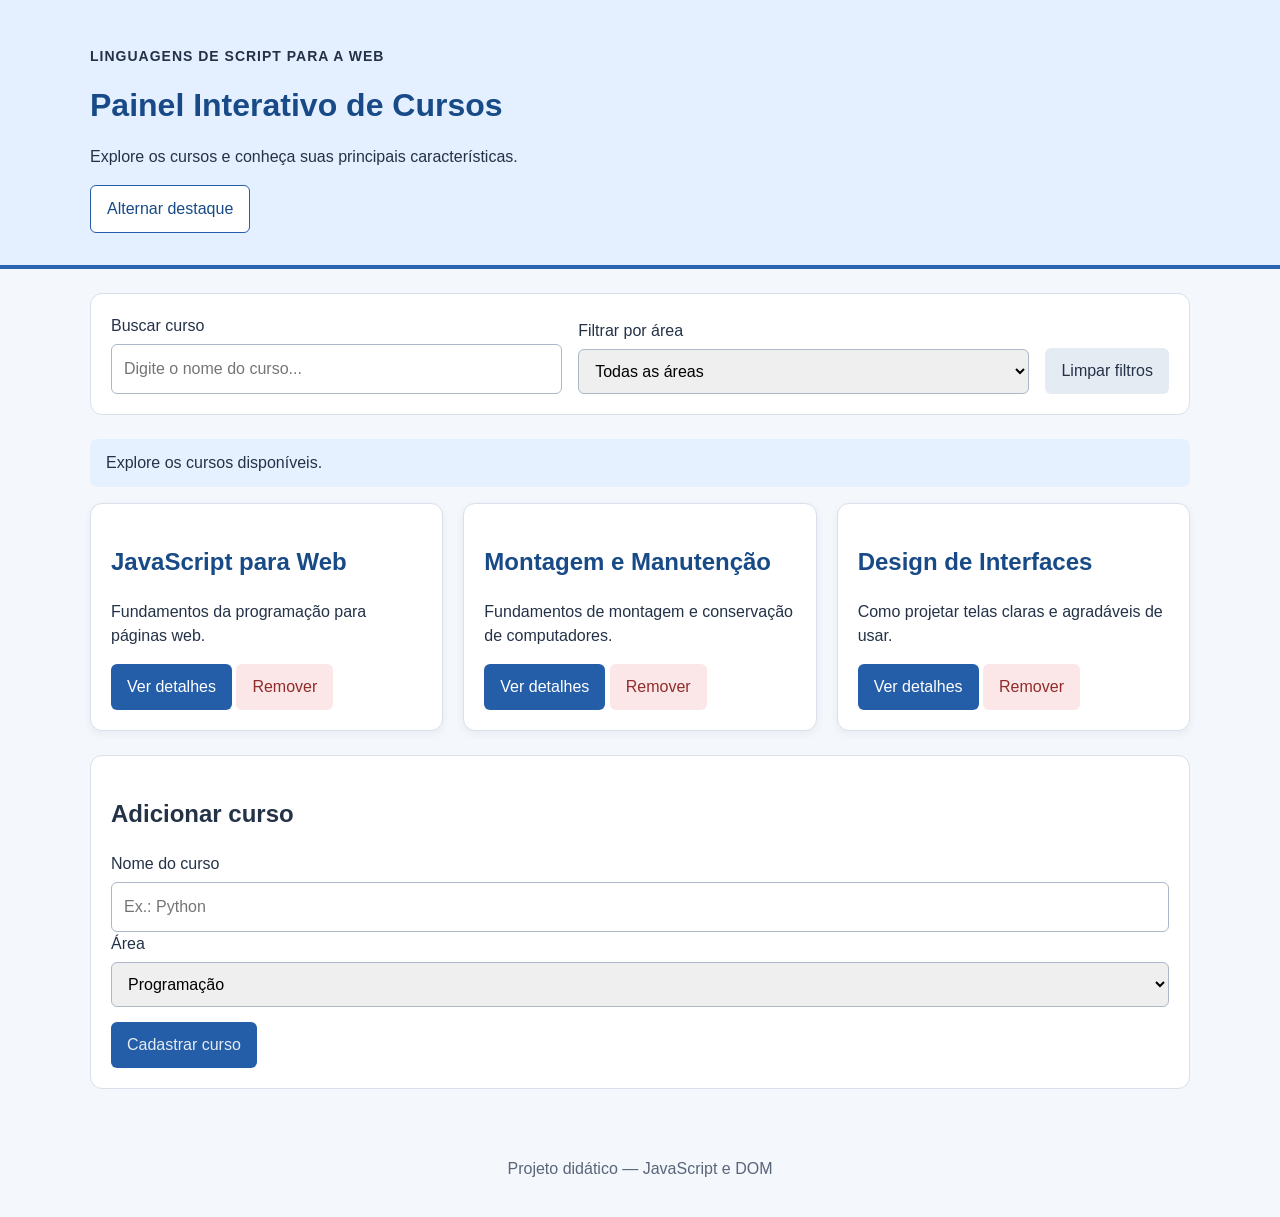
<file: java script/index.html>
<!DOCTYPE html>
<html lang="pt-BR">
<head>
    <meta charset="UTF-8">
    <meta name="viewport"
          content="width=device-width, initial-scale=1.0">
    <title>Painel Interativo de Cursos</title>
    <link rel="stylesheet" href="style.css">
    
</head>
<body>

    <header class="topo">
        <div class="container">
            <p class="identificacao">Linguagens de Script para a Web</p>
            <h1 id="titulo-principal">Painel Interativo de Cursos</h1>
            <p id="subtitulo">
                Explore os cursos e conheça suas principais características.
            </p>
            <button id="btn-tema" class="botao botao--secundario" type="button">
                Alternar destaque
            </button>
        </div>
    </header>

    <main class="container">

        <section class="painel-filtros">
            <div class="campo">
                <label for="campo-busca">Buscar curso</label>
                <input id="campo-busca" type="search"
                       placeholder="Digite o nome do curso...">
            </div>
            <div class="campo">
                <label for="filtro-area">Filtrar por área</label>
                <select id="filtro-area">
                    <option value="todos">Todas as áreas</option>
                    <option value="programacao">Programação</option>
                    <option value="infraestrutura">Infraestrutura</option>
                    <option value="design">Design</option>
                </select>
            </div>
            <button id="btn-limpar" class="botao" type="button">Limpar filtros</button>
        </section>

        <p id="mensagem" class="mensagem" role="status">
            Explore os cursos disponíveis.
        </p>

        <section id="lista-cursos" class="grade-cursos" aria-label="Lista de cursos">
            <article class="card-curso" data-area="programacao">
                <h2>JavaScript para Web</h2>
                <p class="descricao">Fundamentos da programação para páginas web.</p>
                <button class="botao botao--principal" type="button"
                        data-acao="detalhes">Ver detalhes</button>
                <p class="detalhes oculto">Variáveis, funções, DOM e eventos.</p>
                <button class="botao botao--perigo" type="button"
                        data-acao="remover">Remover</button>
            </article>

            <article class="card-curso" data-area="infraestrutura">
                <h2>Montagem e Manutenção</h2>
                <p class="descricao">Fundamentos de montagem e conservação de computadores.</p>
                <button class="botao botao--principal" type="button"
                        data-acao="detalhes">Ver detalhes</button>
                <p class="detalhes oculto">Hardware, manutenção preventiva e corretiva.</p>
                <button class="botao botao--perigo" type="button"
                        data-acao="remover">Remover</button>
            </article>

            <article class="card-curso" data-area="design">
                <h2>Design de Interfaces</h2>
                <p class="descricao">Como projetar telas claras e agradáveis de usar.</p>
                <button class="botao botao--principal" type="button"
                        data-acao="detalhes">Ver detalhes</button>
                <p class="detalhes oculto">Hierarquia visual, cores e prototipação.</p>
                <button class="botao botao--perigo" type="button"
                        data-acao="remover">Remover</button>
            </article>
        </section>

        <section class="painel-cadastro">
            <h2>Adicionar curso</h2>
            <form id="form-cadastro">
                <div class="campo">
                    <label for="nome-curso">Nome do curso</label>
                    <input id="nome-curso" name="nome" type="text"
                           required placeholder="Ex.: Python">
                </div>
                <div class="campo">
                    <label for="area-curso">Área</label>
                    <select id="area-curso" name="area" required>
                        <option value="programacao">Programação</option>
                        <option value="infraestrutura">Infraestrutura</option>
                        <option value="design">Design</option>
                    </select>
                </div>
                <button class="botao_Cadastrar" type="submit">Cadastrar curso</button>
            </form>
        </section>
    </main>

    <footer class="rodape"><p>Projeto didático — JavaScript e DOM</p></footer>

    <script src="script.js" defer></script>

</body>
</html>
</file>
<file: java script/style.css>
/* ===== Parte 1: base e cabeçalho ===== */
* {
    box-sizing: border-box;
}
body {
    margin: 0;
    font-family: Arial, sans-serif;
    color: #243247;
    background: #f4f7fb;
    line-height: 1.5;
}
.container {
    width: min(100% - 32px, 1100px);
    margin: 0 auto;
}

.topo {
    padding: 32px 0;
    background: #e4efff;
    border-bottom: 4px solid #2b65b1;
}
.identificacao {
    font-size: 14px;
    font-weight: bold;
    text-transform: uppercase;
    letter-spacing: 1px;
}
h1 {
    margin: 12px 0;
    color: #174a86;
}

/* ===== Parte 2: painéis e campos ===== */
.painel-filtros,
.painel-cadastro {
    display: flex;
    flex-wrap: wrap;
    align-items: end;
    gap: 16px;
    padding: 20px;
    margin: 24px 0;
    background: #ffffff;
    border: 1px solid #d8e0eb;
    border-radius: 12px;
}
.painel-cadastro {
    display: block;
}

.campo {
    display: flex;
    flex-direction: column;
    gap: 6px;
    flex: 1;
    min-width: 180px;
}
input,
select {
    width: 100%;
    padding: 12px;
    border: 1px solid #aab8ca;
    border-radius: 6px;
    font: inherit;
}

/* ===== Parte 3: botões ===== */
.botao {
    padding: 11px 16px;
    border: 0;
    border-radius: 6px;
    background: #e5ebf3;
    color: #243247;
    cursor: pointer;
    font: inherit;
}
.botao--principal {
    background: #245da8;
    color: #ffffff;
}

.botao_Cadastrar{
    margin-top: 15px;
    padding: 11px 16px;
    background-color: #245da8;
    border-radius: 6px;
    border: 0;
    color: #e5ebf3;
    font: inherit;
    cursor: pointer;
}
.botao--secundario {
    background: #ffffff;
    border: 1px solid #245da8;
    color: #174a86;
}
.botao--perigo {
    background: #fbe7e7;
    color: #922b2b;
}

/* ===== Parte 4: grade de cartões ===== */
.grade-cursos {
    display: grid;
    grid-template-columns:
        repeat(auto-fit, minmax(250px, 1fr));
    gap: 20px;
}
.card-curso h2 {
    color: #174a86;
}
.detalhes {
    padding: 12px;
    background: #edf5ff;
    border-radius: 6px;
}

.card-curso {
    padding: 20px;
    background: #ffffff;
    border: 1px solid #d8e0eb;
    border-radius: 12px;
    box-shadow: 0 3px 8px
        rgba(30, 50, 80, 0.06);
}

/* ===== Parte 5: classes ligadas pelo JavaScript ===== */
.mensagem {
    padding: 12px 16px;
    background: #e6f1ff;
    border-radius: 8px;
}
.mensagem--sucesso {
    color: #14532d;
    background: #dcfce7;
}
.mensagem--erro {
    color: #922b2b;
    background: #fee2e2;
}

.destaque {
    border-color: #245da8;
    box-shadow: 0 0 0 3px #c9e0ff;
}
.tema-alternativo {
    background: #222;
}
.oculto {
    display: none;
}
.card-curso.expandido {
    border-color: #245da8;
    background: #f0f7ff;
}

/* ===== Parte 6: rodapé, foco e telas menores ===== */
.rodape {
    margin-top: 32px;
    padding: 20px;
    text-align: center;
    color: #596579;
}
button:focus-visible,
input:focus-visible,
select:focus-visible {
    outline: 3px solid #74a9f5;
    outline-offset: 2px;
}

@media (max-width: 600px) {
    .painel-filtros {
        align-items: stretch;
        flex-direction: column;
    }
}
</file>
